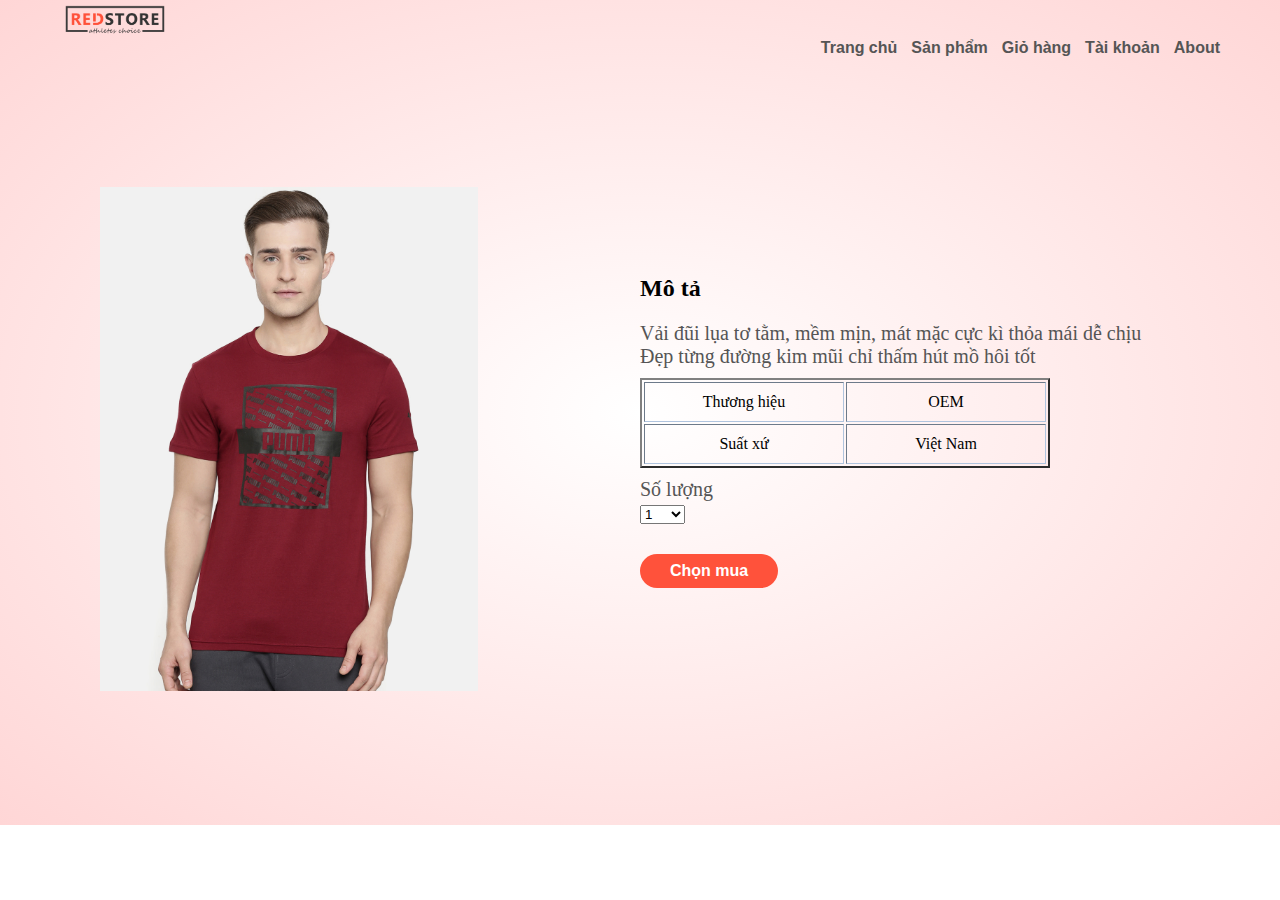
<file: introduce-product-1.html>
<!DOCTYPE html>
<html lang="vi">
    <head>
        <meta charset="UTF-8">
        <title>Phụ kiện thể thao Tuấn Tú</title>
        <link rel="stylesheet" href="style.css">
    </head>
    <body>
        <div class="header" style="background: radial-gradient(#fff,#ffd6d6);">
            <div class="container">
                <div class="navbar">
                    <img src="images/logo.png" width="100px">
                </div>
                <nav>
                    <ul>
                        <li><a href="index.html">Trang chủ</a></li>
                        <li><a href="product.html">Sản phẩm</a></li>
                        <li><a href="">Giỏ hàng</a></li>
                        <li><a href="acount.html">Tài khoản</a></li>
                        <li><a href="">About</a></li>
                    </ul>
                </nav>
            </div>
            <div class="product">
                <div class="col-1">
                    <img src="images/product-1.jpg">
                </div>
                <div class="col-1">
                    
                    <h2 style="padding-bottom: 10px;">Mô tả</h2>
                    <p>Vải đũi lụa tơ tằm, mềm mịn, mát mặc cực kì thỏa mái dễ chịu<br>
                        Đẹp từng đường kim mũi chỉ thấm hút mồ hôi tốt <br>

                    </p>
                    <table border="2">
                        <tr>
                            <td>Thương hiệu</td>
                            <td>OEM</td>
                        </tr>
                        <tr>
                            <td>Suất xứ</td>
                            <td>Việt Nam</td>
                        </tr>
                    </table>
                    <div class="chon-mua">
                        <p>
                            Số lượng <br>
                            <select name="so-luong">
                                <optgroup>
                                    <option value="1">1</option>
                                    <option value="2">2</option>
                                    <option value="3">3</option>
                                    <option value="4">4</option>
                                </optgroup>
                            </select>
                        </p>
                        <a href="buy.html" class="btn">Chọn mua</a>
                    </div>
                </div>
            </div>
        </div>
        
        
    </body>
</html>
</file>
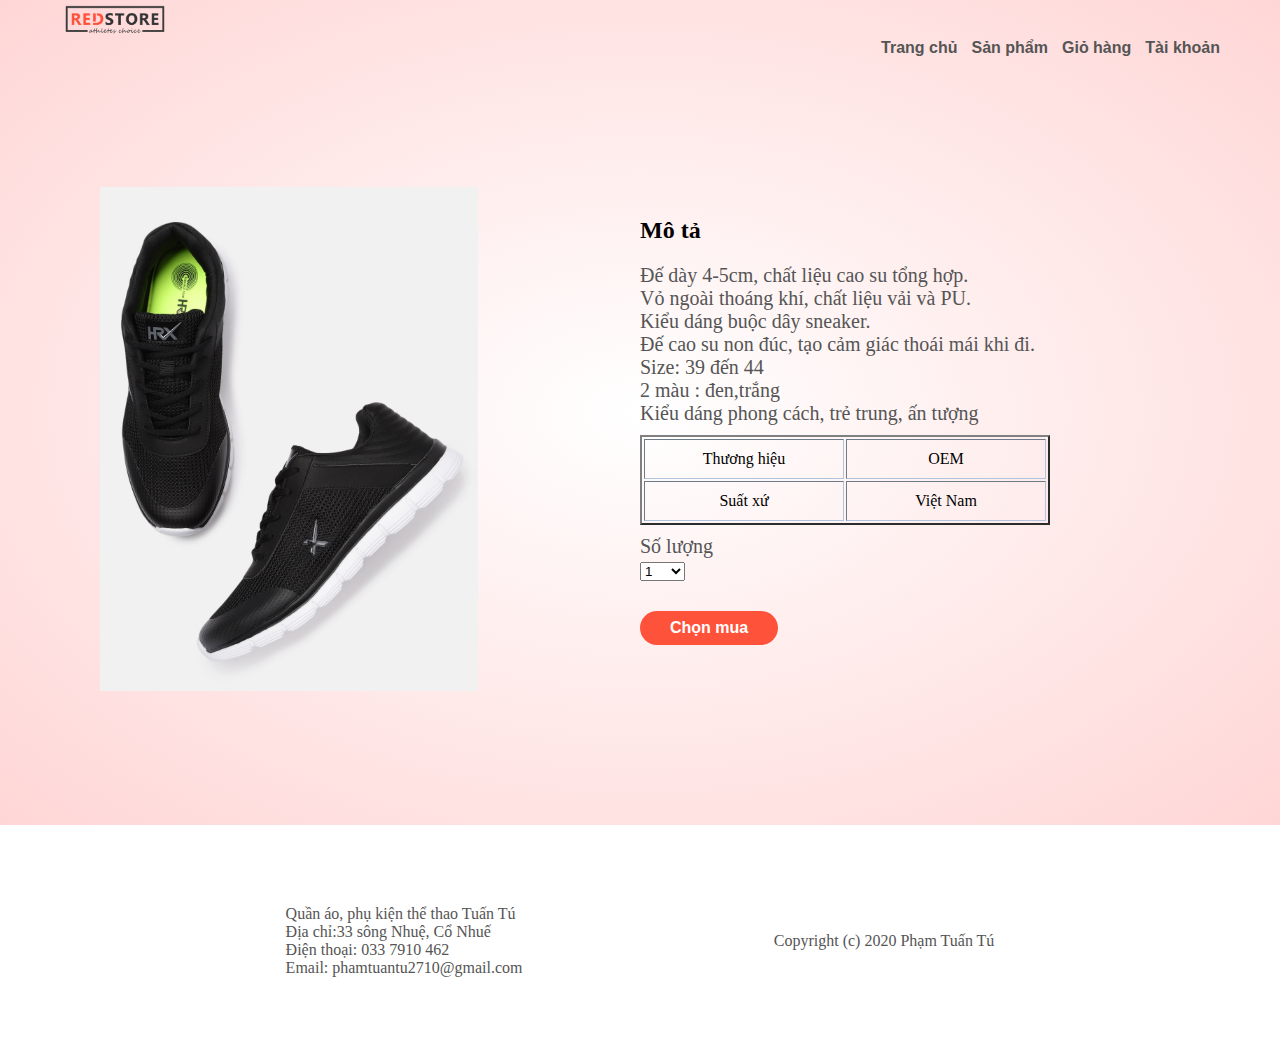
<file: introduce-product-2.html>
<!DOCTYPE html>
<html lang="vi">
    <head>
        <meta charset="UTF-8">
        <title>Phụ kiện thể thao Tuấn Tú</title>
        <link rel="stylesheet" href="style.css">
    </head>
    <body>
        <div class="header" style="background: radial-gradient(#fff,#ffd6d6);">
            <div class="container">
                <div class="navbar">
                    <img src="images/logo.png" width="100px">
                </div>
                <nav>
                    <ul>
                        <li><a href="index.html">Trang chủ</a></li>
                        <li><a href="product.html">Sản phẩm</a></li>
                        <li><a href="buy.html">Giỏ hàng</a></li>
                        <li><a href="acount.html">Tài khoản</a></li>
                      
                    </ul>
                </nav>
            </div>
            <div class="product">
                <div class="col-1">
                    <img src="images/product-2.jpg">
                </div>
                <div class="col-1">
                    
                    <h2 style="padding-bottom: 10px;">Mô tả</h2>
                    <p>Đế dày 4-5cm, chất liệu cao su tổng hợp. <br>
                        Vỏ ngoài thoáng khí, chất liệu vải và PU. <br>
                        Kiểu dáng buộc dây sneaker. <br>
                        Đế cao su non đúc, tạo cảm giác thoái mái khi đi. <br>
                        Size: 39 đến 44 <br>
                        2 màu : đen,trắng <br>
                        Kiểu dáng phong cách, trẻ trung, ấn tượng <br>

                    </p>
                    <table border="2">
                        <tr>
                            <td>Thương hiệu</td>
                            <td>OEM</td>
                        </tr>
                        <tr>
                            <td>Suất xứ</td>
                            <td>Việt Nam</td>
                        </tr>
                    </table>
                    <div class="chon-mua">
                        <p>
                            Số lượng <br>
                            <select name="so-luong">
                                <optgroup>
                                    <option value="1">1</option>
                                    <option value="2">2</option>
                                    <option value="3">3</option>
                                    <option value="4">4</option>
                                </optgroup>
                            </select>
                        </p>
                        <a href="buy.html" class="btn">Chọn mua</a>
                    </div>
                </div>
            </div>
        </div>
        <div id="footer">
            <div class="container">
                <div class="row">
                    <div class="footer-col">
                        <p>Quần áo, phụ kiện thể thao Tuấn Tú <br>
                           Địa chỉ:33 sông Nhuệ, Cổ Nhuế <br>
                           Điện thoại: 033 7910 462 <br>
                           Email: phamtuantu2710@gmail.com
                        </p>
                    </div>
                    <div class="footer-col">
                        <p>Copyright (c) 2020 Phạm Tuấn Tú</p>
                    </div>
                </div>
            </div>
        </div>
        
    </body>
</html>
</file>
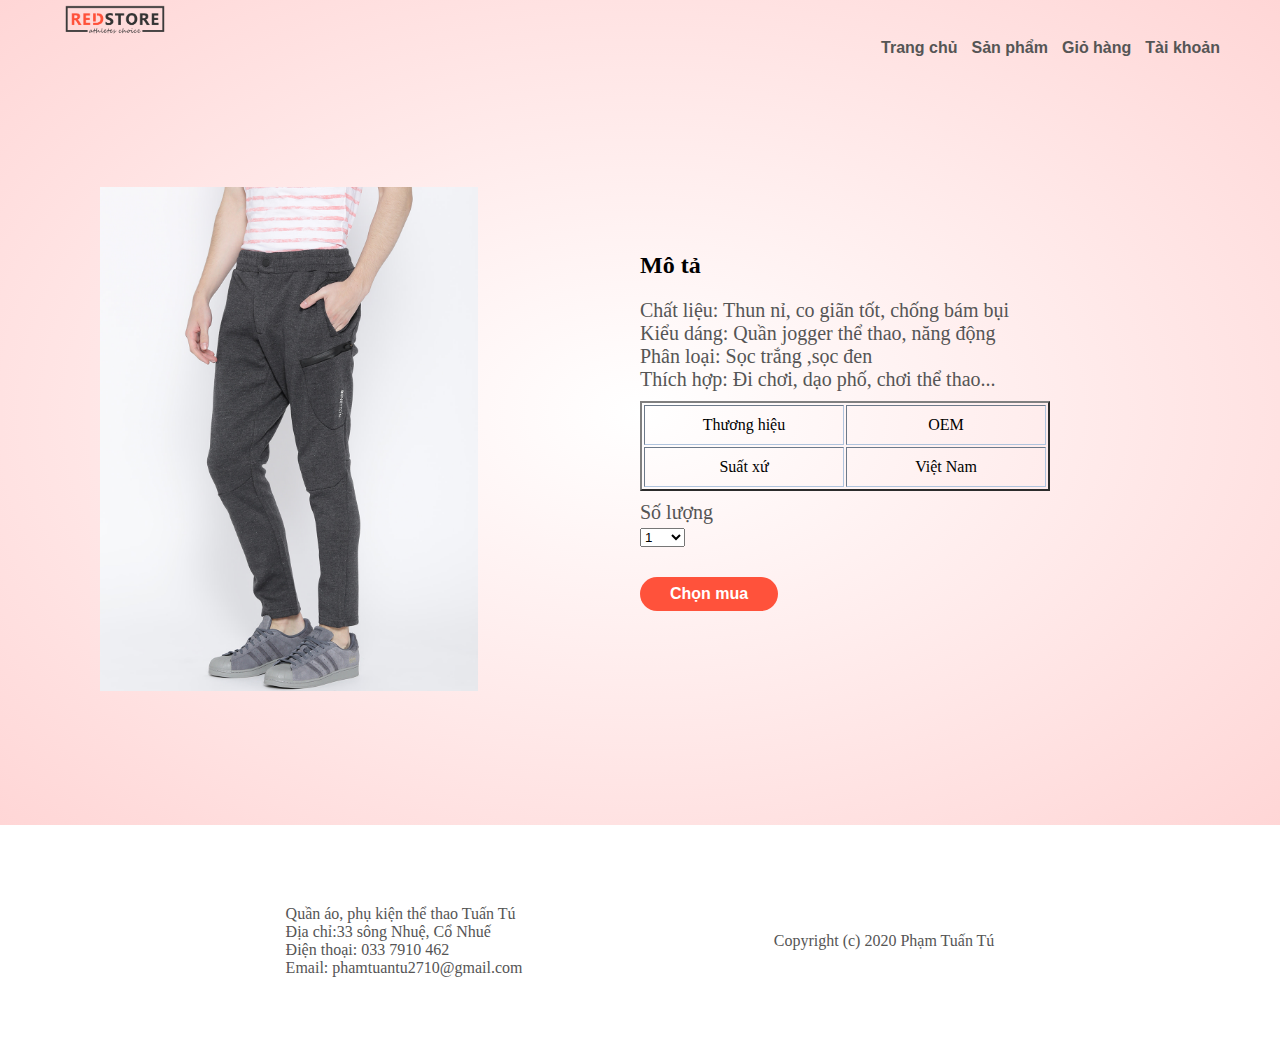
<file: introduce-product-3.html>
<!DOCTYPE html>
<html lang="vi">
    <head>
        <meta charset="UTF-8">
        <title>Phụ kiện thể thao Tuấn Tú</title>
        <link rel="stylesheet" href="style.css">
    </head>
    <body>
        <div class="header" style="background: radial-gradient(#fff,#ffd6d6);">
            <div class="container">
                <div class="navbar">
                    <img src="images/logo.png" width="100px">
                </div>
                <nav>
                    <ul>
                        <li><a href="index.html">Trang chủ</a></li>
                        <li><a href="product.html">Sản phẩm</a></li>
                        <li><a href="buy.html">Giỏ hàng</a></li>
                        <li><a href="acount.html">Tài khoản</a></li>
             
                    </ul>
                </nav>
            </div>
            <div class="product">
                <div class="col-1">
                    <img src="images/product-3.jpg">
                </div>
                <div class="col-1">
                    
                    <h2 style="padding-bottom: 10px;">Mô tả</h2>
                    <p>Chất liệu: Thun nỉ, co giãn tốt, chống bám bụi <br>
                        Kiểu dáng: Quần jogger thể thao, năng động <br>
                        Phân loại: Sọc trắng ,sọc đen <br>
                        Thích hợp: Đi chơi, dạo phố, chơi thể thao... <br>

                    </p>
                    <table border="2">
                        <tr>
                            <td>Thương hiệu</td>
                            <td>OEM</td>
                        </tr>
                        <tr>
                            <td>Suất xứ</td>
                            <td>Việt Nam</td>
                        </tr>
                    </table>
                    <div class="chon-mua">
                        <p>
                            Số lượng <br>
                            <select name="so-luong">
                                <optgroup>
                                    <option value="1">1</option>
                                    <option value="2">2</option>
                                    <option value="3">3</option>
                                    <option value="4">4</option>
                                </optgroup>
                            </select>
                        </p>
                        <a href="buy.html" class="btn">Chọn mua</a>
                    </div>
                </div>
            </div>
        </div>
        <div id="footer">
            <div class="container">
                <div class="row">
                    <div class="footer-col">
                        <p>Quần áo, phụ kiện thể thao Tuấn Tú <br>
                           Địa chỉ:33 sông Nhuệ, Cổ Nhuế <br>
                           Điện thoại: 033 7910 462 <br>
                           Email: phamtuantu2710@gmail.com
                        </p>
                    </div>
                    <div class="footer-col">
                        <p>Copyright (c) 2020 Phạm Tuấn Tú</p>
                    </div>
                </div>
            </div>
        </div>
        
    </body>
</html>
</file>
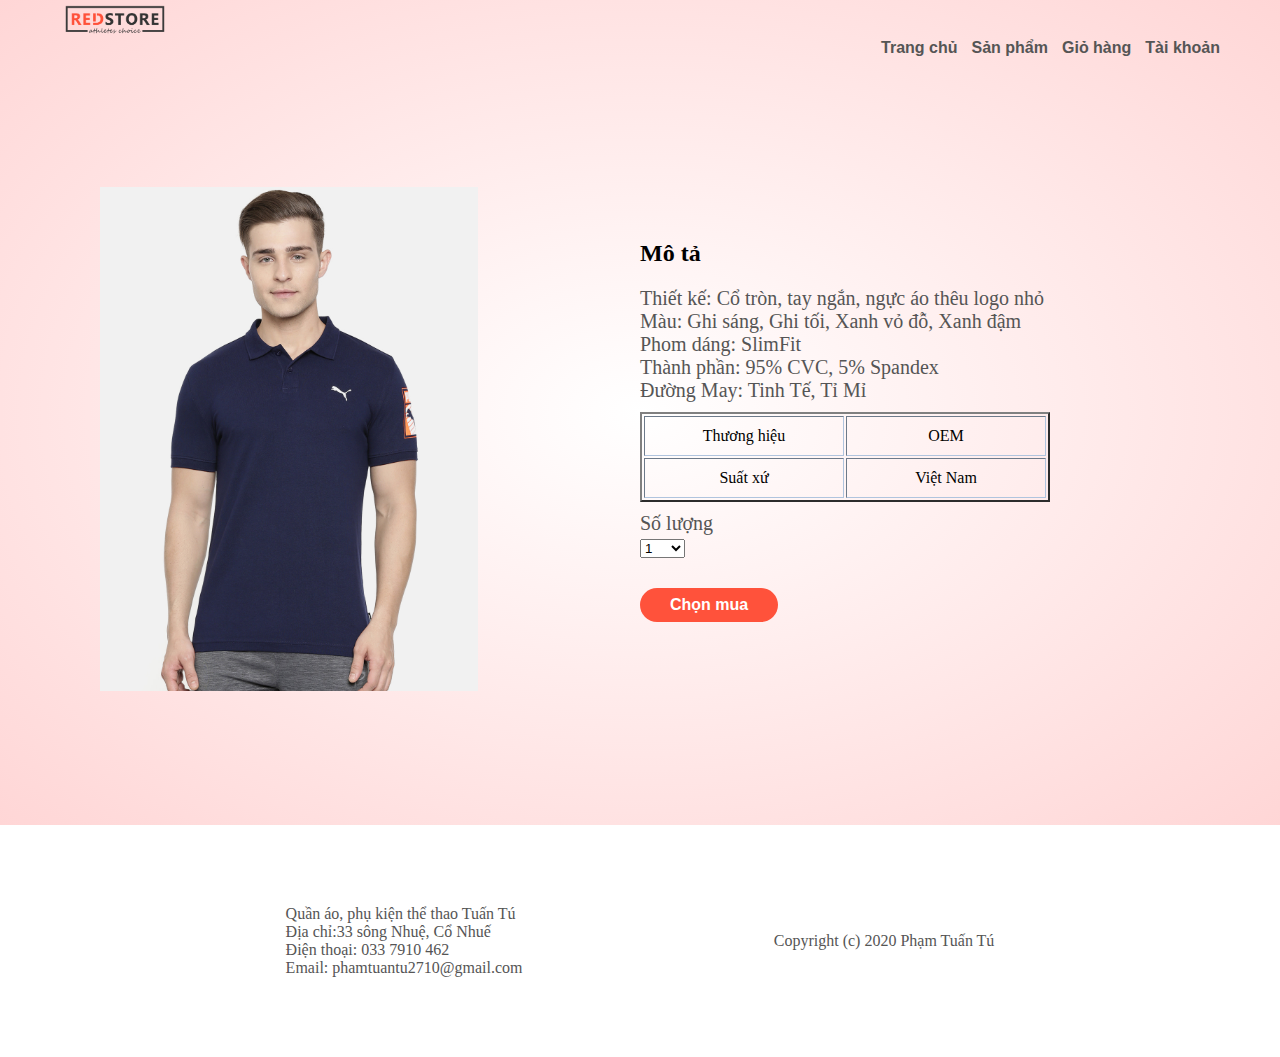
<file: introduce-product-4.html>
<!DOCTYPE html>
<html lang="vi">
    <head>
        <meta charset="UTF-8">
        <title>Phụ kiện thể thao Tuấn Tú</title>
        <link rel="stylesheet" href="style.css">
    </head>
    <body>
        <div class="header" style="background: radial-gradient(#fff,#ffd6d6);">
            <div class="container">
                <div class="navbar">
                    <img src="images/logo.png" width="100px">
                </div>
                <nav>
                    <ul>
                        <li><a href="index.html">Trang chủ</a></li>
                        <li><a href="product.html">Sản phẩm</a></li>
                        <li><a href="buy.html">Giỏ hàng</a></li>
                        <li><a href="acount.html">Tài khoản</a></li>
                    
                    </ul>
                </nav>
            </div>
            <div class="product">
                <div class="col-1">
                    <img src="images/product-4.jpg">
                </div>
                <div class="col-1">
                    
                    <h2 style="padding-bottom: 10px;">Mô tả</h2>
                    <p>Thiết kế: Cổ tròn, tay ngắn, ngực áo thêu logo nhỏ <br>
                        Màu: Ghi sáng, Ghi tối, Xanh vỏ đỗ, Xanh đậm <br>
                        Phom dáng: SlimFit <br>
                        Thành phần: 95% CVC, 5% Spandex <br>
                        Đường May: Tinh Tế, Tỉ Mỉ <br>
                    </p>
                    <table border="2">
                        <tr>
                            <td>Thương hiệu</td>
                            <td>OEM</td>
                        </tr>
                        <tr>
                            <td>Suất xứ</td>
                            <td>Việt Nam</td>
                        </tr>
                    </table>
                    <div class="chon-mua">
                        <p>
                            Số lượng <br>
                            <select name="so-luong">
                                <optgroup>
                                    <option value="1">1</option>
                                    <option value="2">2</option>
                                    <option value="3">3</option>
                                    <option value="4">4</option>
                                </optgroup>
                            </select>
                        </p>
                        <a href="buy.html" class="btn">Chọn mua</a>
                    </div>
                </div>
            </div>
        </div>
        <div id="footer">
            <div class="container">
                <div class="row">
                    <div class="footer-col">
                        <p>Quần áo, phụ kiện thể thao Tuấn Tú <br>
                           Địa chỉ:33 sông Nhuệ, Cổ Nhuế <br>
                           Điện thoại: 033 7910 462 <br>
                           Email: phamtuantu2710@gmail.com
                        </p>
                    </div>
                    <div class="footer-col">
                        <p>Copyright (c) 2020 Phạm Tuấn Tú</p>
                    </div>
                </div>
            </div>
        </div>
        
    </body>
</html>
</file>
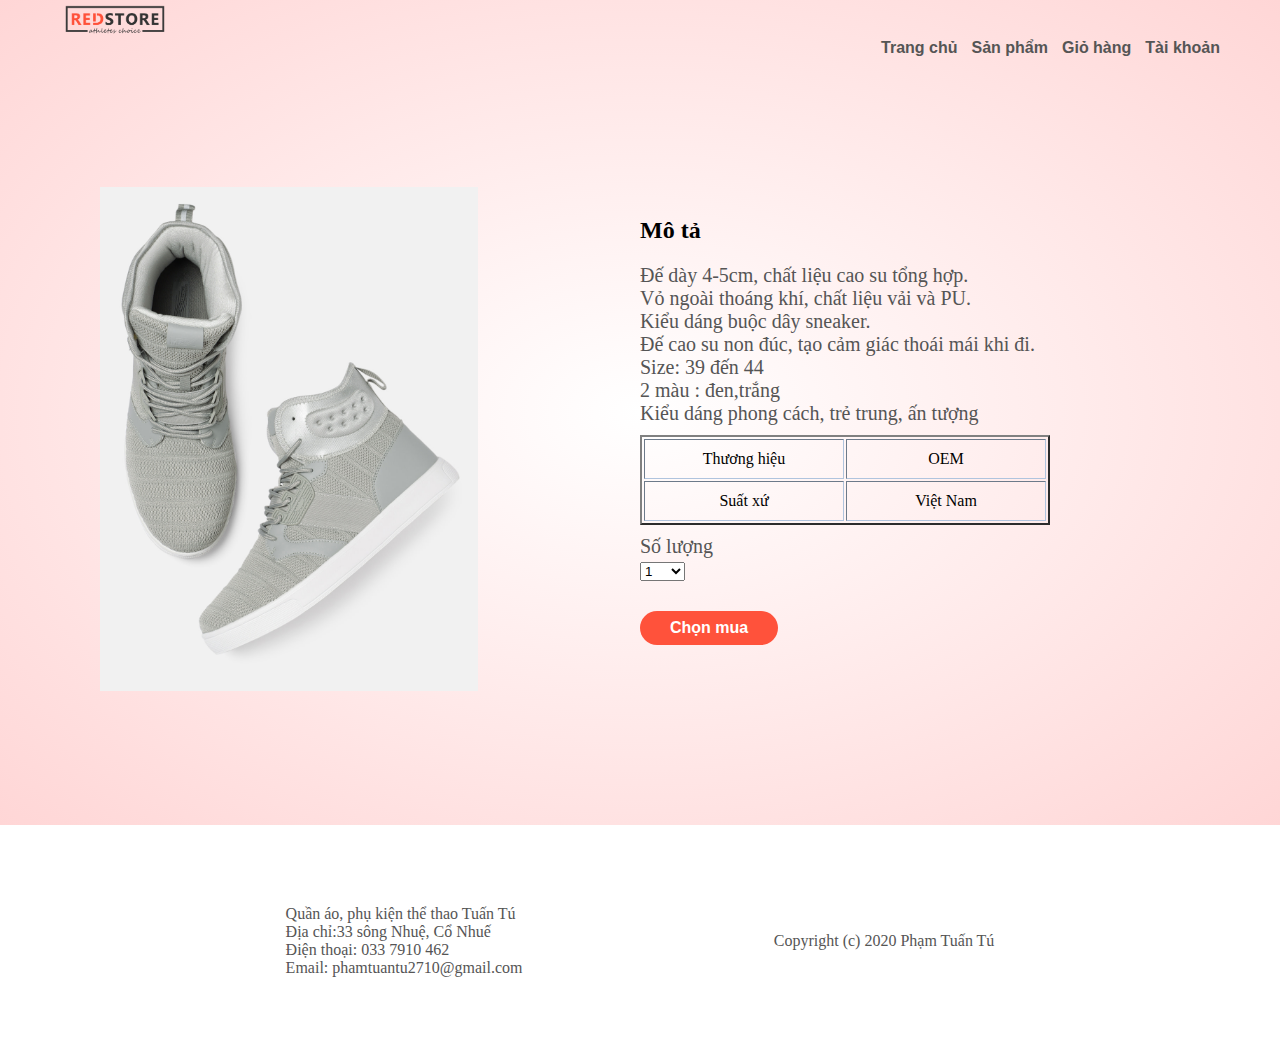
<file: introduce-product-5.html>
<!DOCTYPE html>
<html lang="vi">
    <head>
        <meta charset="UTF-8">
        <title>Phụ kiện thể thao Tuấn Tú</title>
        <link rel="stylesheet" href="style.css">
    </head>
    <body>
        <div class="header" style="background: radial-gradient(#fff,#ffd6d6);">
            <div class="container">
                <div class="navbar">
                    <img src="images/logo.png" width="100px">
                </div>
                <nav>
                    <ul>
                        <li><a href="index.html">Trang chủ</a></li>
                        <li><a href="product.html">Sản phẩm</a></li>
                        <li><a href="buy.html">Giỏ hàng</a></li>
                        <li><a href="acount.html">Tài khoản</a></li>
                    
                    </ul>
                </nav>
            </div>
            <div class="product">
                <div class="col-1">
                    <img src="images/product-5.jpg">
                </div>
                <div class="col-1">
                    
                    <h2 style="padding-bottom: 10px;">Mô tả</h2>
                    <p>Đế dày 4-5cm, chất liệu cao su tổng hợp. <br>
                        Vỏ ngoài thoáng khí, chất liệu vải và PU. <br>
                        Kiểu dáng buộc dây sneaker. <br>
                        Đế cao su non đúc, tạo cảm giác thoái mái khi đi. <br>
                        Size: 39 đến 44 <br>
                        2 màu : đen,trắng <br>
                        Kiểu dáng phong cách, trẻ trung, ấn tượng <br>

                    </p>
                    <table border="2">
                        <tr>
                            <td>Thương hiệu</td>
                            <td>OEM</td>
                        </tr>
                        <tr>
                            <td>Suất xứ</td>
                            <td>Việt Nam</td>
                        </tr>
                    </table>
                    <div class="chon-mua">
                        <p>
                            Số lượng <br>
                            <select name="so-luong">
                                <optgroup>
                                    <option value="1">1</option>
                                    <option value="2">2</option>
                                    <option value="3">3</option>
                                    <option value="4">4</option>
                                </optgroup>
                            </select>
                        </p>
                        <a href="buy.html" class="btn">Chọn mua</a>
                    </div>
                </div>
            </div>
        </div>
        <div id="footer">
            <div class="container">
                <div class="row">
                    <div class="footer-col">
                        <p>Quần áo, phụ kiện thể thao Tuấn Tú <br>
                           Địa chỉ:33 sông Nhuệ, Cổ Nhuế <br>
                           Điện thoại: 033 7910 462 <br>
                           Email: phamtuantu2710@gmail.com
                        </p>
                    </div>
                    <div class="footer-col">
                        <p>Copyright (c) 2020 Phạm Tuấn Tú</p>
                    </div>
                </div>
            </div>
        </div>
        
    </body>
</html>
</file>
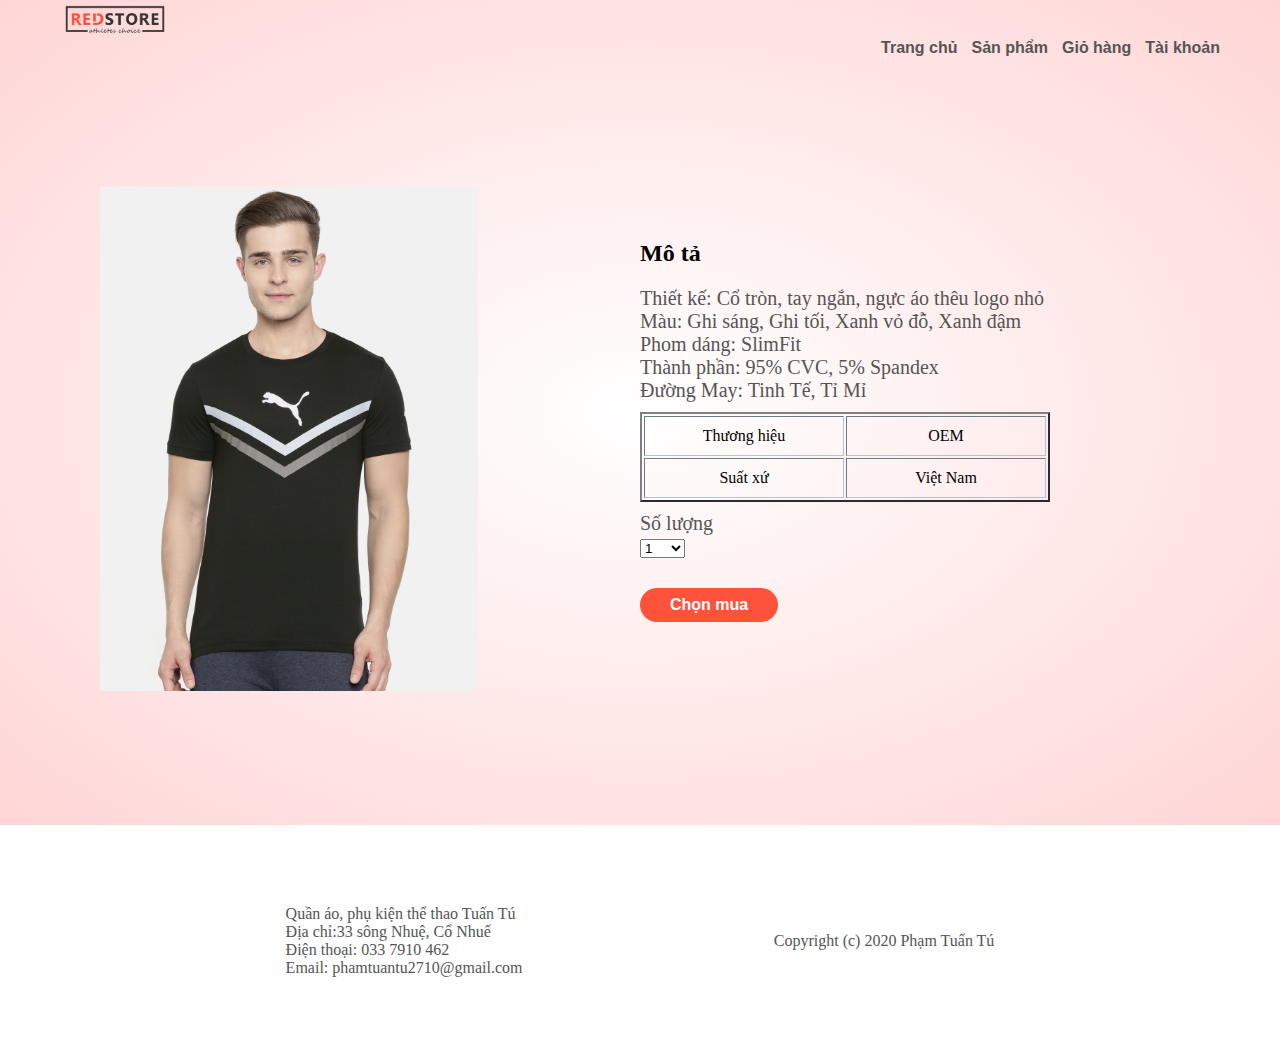
<file: introduce-product-6.html>
<!DOCTYPE html>
<html lang="vi">
    <head>
        <meta charset="UTF-8">
        <title>Phụ kiện thể thao Tuấn Tú</title>
        <link rel="stylesheet" href="style.css">
    </head>
    <body>
        <div class="header" style="background: radial-gradient(#fff,#ffd6d6);">
            <div class="container">
                <div class="navbar">
                    <img src="images/logo.png" width="100px">
                </div>
                <nav>
                    <ul>
                        <li><a href="index.html">Trang chủ</a></li>
                        <li><a href="product.html">Sản phẩm</a></li>
                        <li><a href="buy.html">Giỏ hàng</a></li>
                        <li><a href="acount.html">Tài khoản</a></li>
                        
                    </ul>
                </nav>
            </div>
            <div class="product">
                <div class="col-1">
                    <img src="images/product-6.jpg">
                </div>
                <div class="col-1">
                    
                    <h2 style="padding-bottom: 10px;">Mô tả</h2>
                    <p>Thiết kế: Cổ tròn, tay ngắn, ngực áo thêu logo nhỏ <br>
                        Màu: Ghi sáng, Ghi tối, Xanh vỏ đỗ, Xanh đậm <br>
                        Phom dáng: SlimFit <br>
                        Thành phần: 95% CVC, 5% Spandex <br>
                        Đường May: Tinh Tế, Tỉ Mỉ <br>
                    </p>
                    <table border="2">
                        <tr>
                            <td>Thương hiệu</td>
                            <td>OEM</td>
                        </tr>
                        <tr>
                            <td>Suất xứ</td>
                            <td>Việt Nam</td>
                        </tr>
                    </table>
                    <div class="chon-mua">
                        <p>
                            Số lượng <br>
                            <select name="so-luong">
                                <optgroup>
                                    <option value="1">1</option>
                                    <option value="2">2</option>
                                    <option value="3">3</option>
                                    <option value="4">4</option>
                                </optgroup>
                            </select>
                        </p>
                        <a href="buy.html" class="btn">Chọn mua</a>
                    </div>
                </div>
            </div>
        </div>
        <div id="footer">
            <div class="container">
                <div class="row">
                    <div class="footer-col">
                        <p>Quần áo, phụ kiện thể thao Tuấn Tú <br>
                           Địa chỉ:33 sông Nhuệ, Cổ Nhuế <br>
                           Điện thoại: 033 7910 462 <br>
                           Email: phamtuantu2710@gmail.com
                        </p>
                    </div>
                    <div class="footer-col">
                        <p>Copyright (c) 2020 Phạm Tuấn Tú</p>
                    </div>
                </div>
            </div>
        </div>
        
    </body>
</html>
</file>
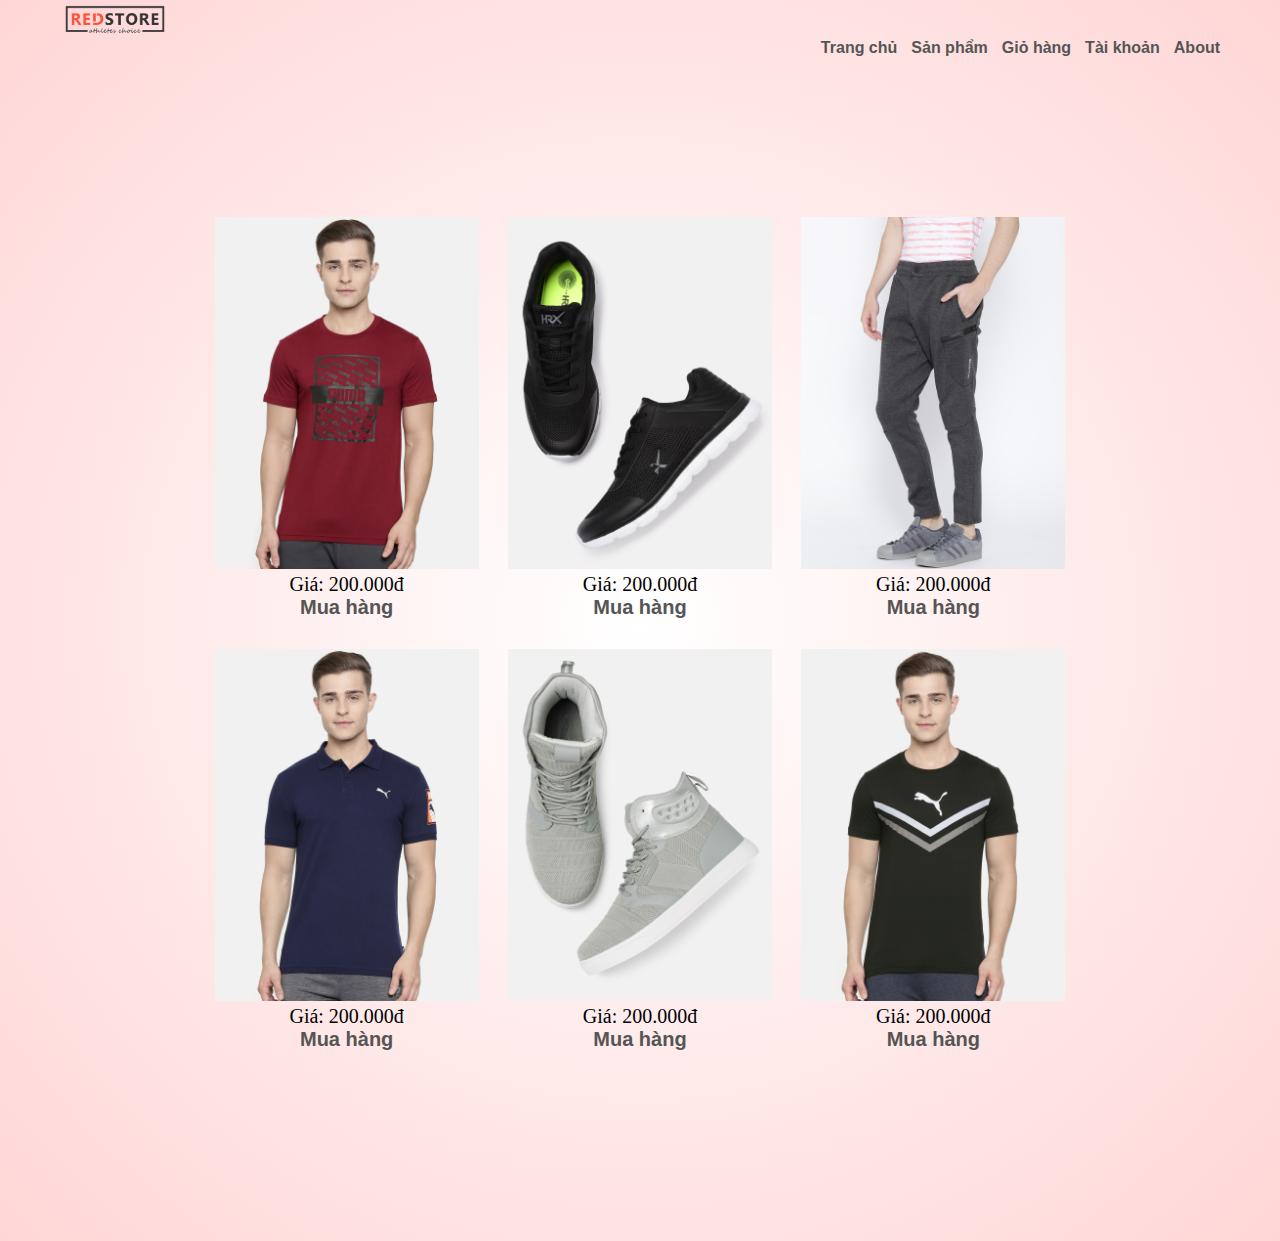
<file: product.html>
<!DOCTYPE html>
<html lang="vi">
    <head>
        <meta charset="UTF-8">
        <title>Phụ kiện thể thao Tuấn Tú</title>
        <link rel="stylesheet" href="style.css">
    </head>
    <body>
        <div class="header" style="background: radial-gradient(#fff,#ffd6d6);">
            <div class="container">
                <div class="navbar">
                    <img src="images/logo.png" width="100px">
                </div>
                <nav>
                    <ul>
                        <li><a href="index.html">Trang chủ</a></li>
                        <li><a href="product.html">Sản phẩm</a></li>
                        <li><a href="">Giỏ hàng</a></li>
                        <li><a href="acount.html">Tài khoản</a></li>
                        <li><a href="">About</a></li>
                    </ul>
                </nav>
            </div>
            
            <div class="product">
                <div class="row">
                    <!--Sản phẩm-->
                    <div class="col-3">
                        <img src="images/product-1.jpg">
                        <div class="info">
                            Giá: 200.000đ <br>
                            <a href=introduce-product-1.html>Mua hàng</a>
                        </div>
                        
                    </div>
                    <div class="col-3">
                        <img src="images/product-2.jpg">
                        <div class="info">
                            Giá: 200.000đ <br>
                            <a href=introduce-product-2.html>Mua hàng</a>
                        </div>
                        
                    </div>
                    <div class="col-3">
                        <img src="images/product-3.jpg">
                        <div class="info">
                            Giá: 200.000đ <br>
                            <a href=introduce-product-3.html>Mua hàng</a>
                        </div>
                    </div>
                    <div class="col-3">
                        <img src="images/product-4.jpg">
                        <div class="info">
                            Giá: 200.000đ <br>
                            <a href=introduce-product-4.html>Mua hàng</a>
                        </div>
                    </div>
                    <div class="col-3">
                        <img src="images/product-5.jpg">
                        <div class="info">
                            Giá: 200.000đ <br>
                            <a href=introduce-product-5.html>Mua hàng</a>
                        </div>
                    </div>
                    <div class="col-3">
                        <img src="images/product-6.jpg">
                        <div class="info">
                            Giá: 200.000đ <br>
                            <a href=introduce-product-6.html>Mua hàng</a>
                        </div>
                    </div>
                </div>
            </div>
        </div>
    </body>
</html>
</file>
<file: style.css>
*{
    margin: 0;
    padding: 0;
    box-sizing: border-box;
}

.navbar{
    display: flex;
    align-items: center;
    
    padding: 5px;
}
nav{
    flex: 1;
    text-align: right;
}
nav ul{
    display: inline-block;
    list-style-type: none;
}
nav ul li{
    display: inline-block;
    margin-left: 10px;

}
a{
    text-decoration: none;
    color: #555;
    font-family: Arial;
    font-weight: bold;
    text-align: center;
}
p{
    color: #555;
}
.container{
    max-width: 1200px;
    margin: auto;
    padding-left: 20px;
    padding-right: 20px;
}
.row{
    display: flex;
    align-items: center;
    flex-wrap: wrap;
    justify-content: space-around;
    padding: 80px 100px;
}
.col-2{
    flex-basis: 50%;
    min-width: 300px;

}
.col-2 img{
    max-width: 100%;
    padding: 50px 0;
}
.col-2 h1{
    font-size: 40px;
    line-height: 50px;
    margin: 25px 0;
}
.col-2 p{
    font-size: 20px;
}
.btn{
    display: inline-block;
    background: #ff523b;
    color: #fff;
    padding: 8px 30px;
    margin: 20px 0;
    border-radius: 30px;
    text-align: center;
}
.col-3{
    flex-basis: 30%;

    margin-bottom: 30px;

}
.col-3:hover{
    border: 1px solid #777;
}
.col-3 img{
    width: 100%;
    align-items: center;
}
.col-3 .info{
    text-align: center;
    font-size: 20px;
}
.product{
    display: flex;
    align-items: center;
    flex-wrap: wrap;
    justify-content: space-around;
    padding: 80px 100px;
}
.col-1{
    flex-basis: 50%;
    min-width: 300px;
}
.col-1 img{
    max-width: 70%;
    padding: 50px 0;
}
tr{
    display: table-row;
    vertical-align: inherit;
    border-color: lightsteelblue;
}
td{
    height: 10px;
    width: 200px;
    padding-bottom: 10px;
    padding-top: 10px;
    text-align: center;
}
.col-1 p{
    padding-top: 10px;
    font-size: 20px;
    padding-bottom: 10px ;
}
</file>
